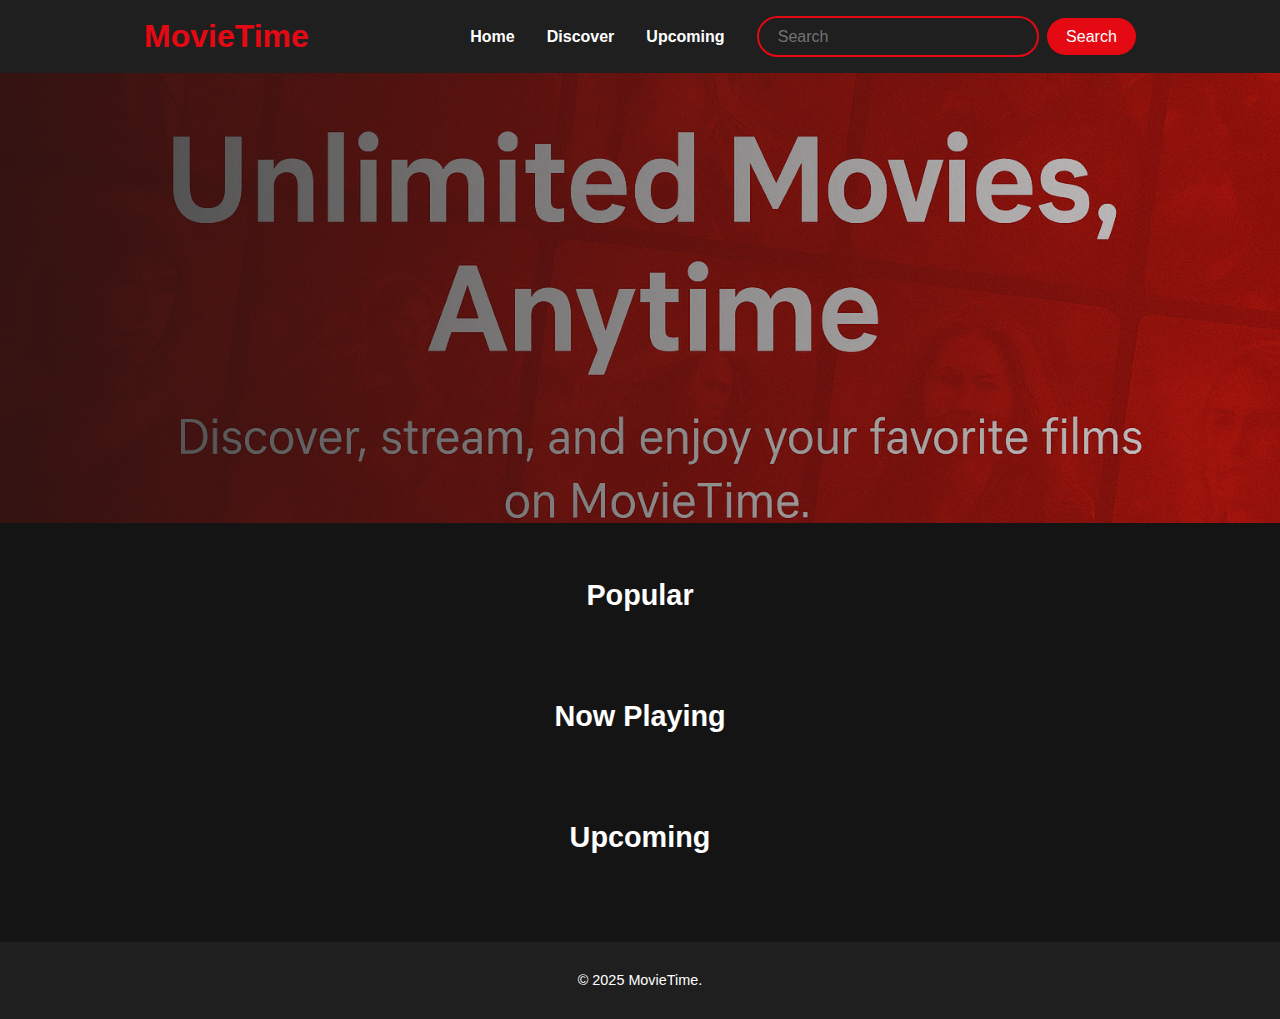
<file: index.html>
<!DOCTYPE html>
<html lang="en">
  <head>
    <meta charset="UTF-8" />
    <meta name="viewport" content="width=device-width, initial-scale=1.0" />
    <title>MovieTime - Home</title>
    <link rel="stylesheet" href="style.css" />
  </head>
  <body>
    <header>
      <div class="wrapper">
        <a href="index.html" class="logo">MovieTime</a>
        <div class="nav-search">
          <nav>
            <ul>
              <li><a href="index.html">Home</a></li>
              <li><a href="discover.html">Discover</a></li>
              <li><a href="upcoming.html">Upcoming</a></li>
            </ul>
          </nav>
          <form class="search-form">
            <input type="text" id="searchInput" placeholder="Search" />
            <button id="searchbutton">Search</button>
          </form>
        </div>
      </div>
    </header>

    <main class="movie-grid">
      <section class="hero"></section>
      <div id="search-container" style="display: none">
        <h2>Search Results</h2>
        <div class="movie-section" id="search-results"></div>
      </div>
      <div class="content-wrapper">
            <div id="default-movies">
              <h2>Popular</h2>
              <div class="movie-section" id="popular-movies"></div>

              <h2>Now Playing</h2>
              <div class="movie-section" id="now-playing-movies"></div>

              <h2>Upcoming</h2>
              <div class="movie-section" id="upcoming-movies"></div>
            </div>

      </div>
    </main>

    <footer>
      <p>&copy; 2025 MovieTime.</p>
    </footer>

    <script src="script.js"></script>
  </body>
</html>
</file>
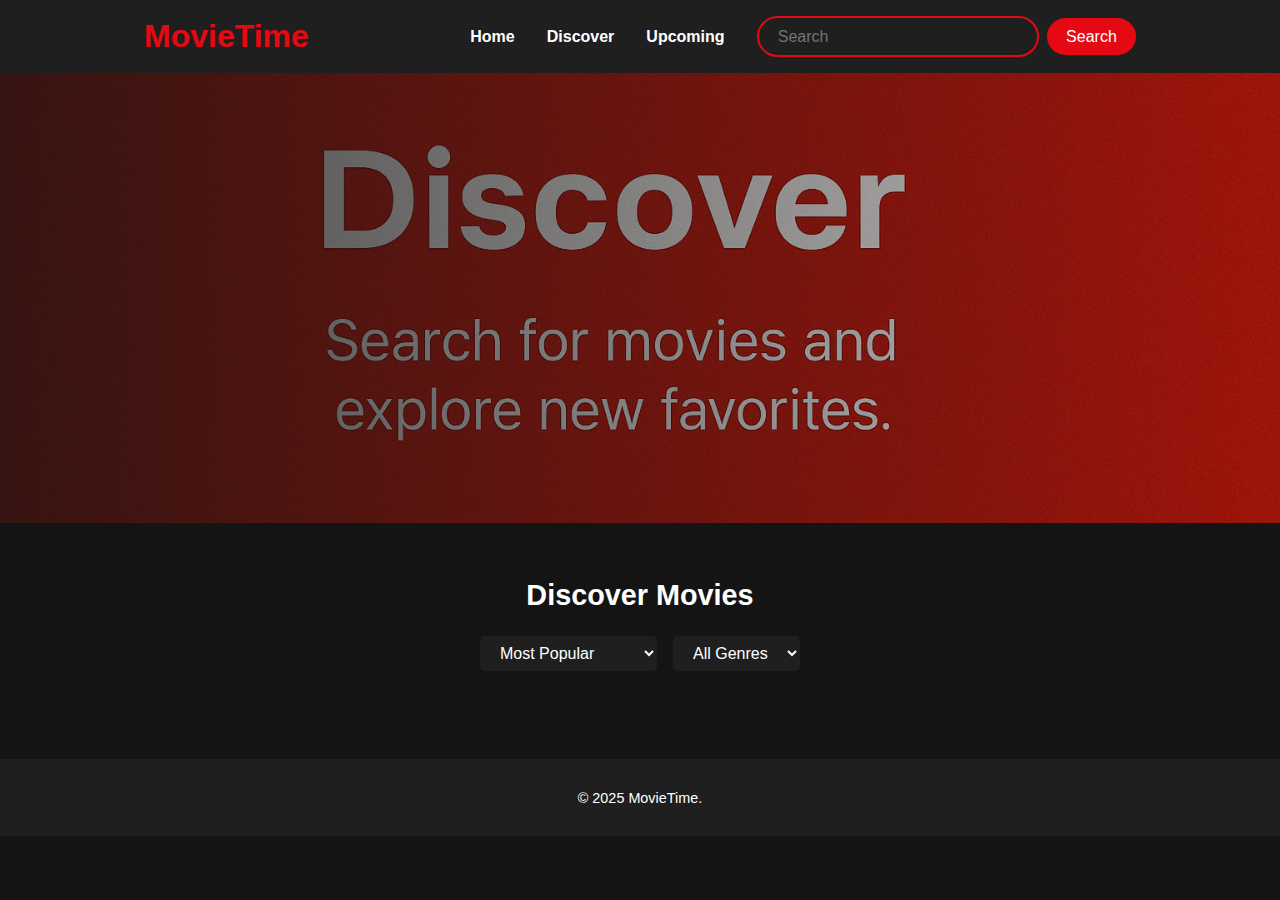
<file: discover.html>
<!DOCTYPE html>
<html lang="en">
  <head>
    <meta charset="UTF-8" />
    <meta name="viewport" content="width=device-width, initial-scale=1.0" />
    <title>Discover - MovieTime</title>
    <link rel="stylesheet" href="style.css" />
  </head>
  <body>
    <header>
      <div class="wrapper">
        <a href="index.html" class="logo">MovieTime</a>
        <div class="nav-search">
          <nav>
            <ul>
              <li><a href="index.html">Home</a></li>
              <li><a href="discover.html">Discover</a></li>
              <li><a href="upcoming.html">Upcoming</a></li>
            </ul>
          </nav>
          <form class="search-form">
            <input type="text" id="searchInput" placeholder="Search" />
            <button id="searchbutton">Search</button>
          </form>
        </div>
      </div>
    </header>

    <main class="movie-grid">
      <section class="hero-discover"></section>

      <div id="search-container" style="display: none">
        <h2>Search Results</h2>
        <div class="movie-section" id="search-results"></div>
      </div>
      <div class="content-wrapper">

                  <div class="filters-wrapper">
                    <h2>Discover Movies</h2>
                    <div class="filters">
                      <select id="sort-by">
                        <option value="popularity.desc">Most Popular</option>
                        <option value="popularity.asc">Least Popular</option>
                        <option value="release_date.desc">Newest Releases</option>
                        <option value="release_date.asc">Oldest Releases</option>
                        <option value="vote_average.desc">Top Rated</option>
                        <option value="vote_average.asc">Lowest Rated</option>
                      </select>

                      <select id="genre-filter">
                        <option value="">All Genres</option>
                      </select>
                    </div>
                  </div>

                  <div id="default-movies">
                    <div class="movie-section" id="popular-movies"></div>
                  </div>

      </div>
    </main>

    <footer>
      <p>&copy; 2025 MovieTime.</p>
    </footer>

    <script src="script.js"></script>
  </body>
</html>
</file>
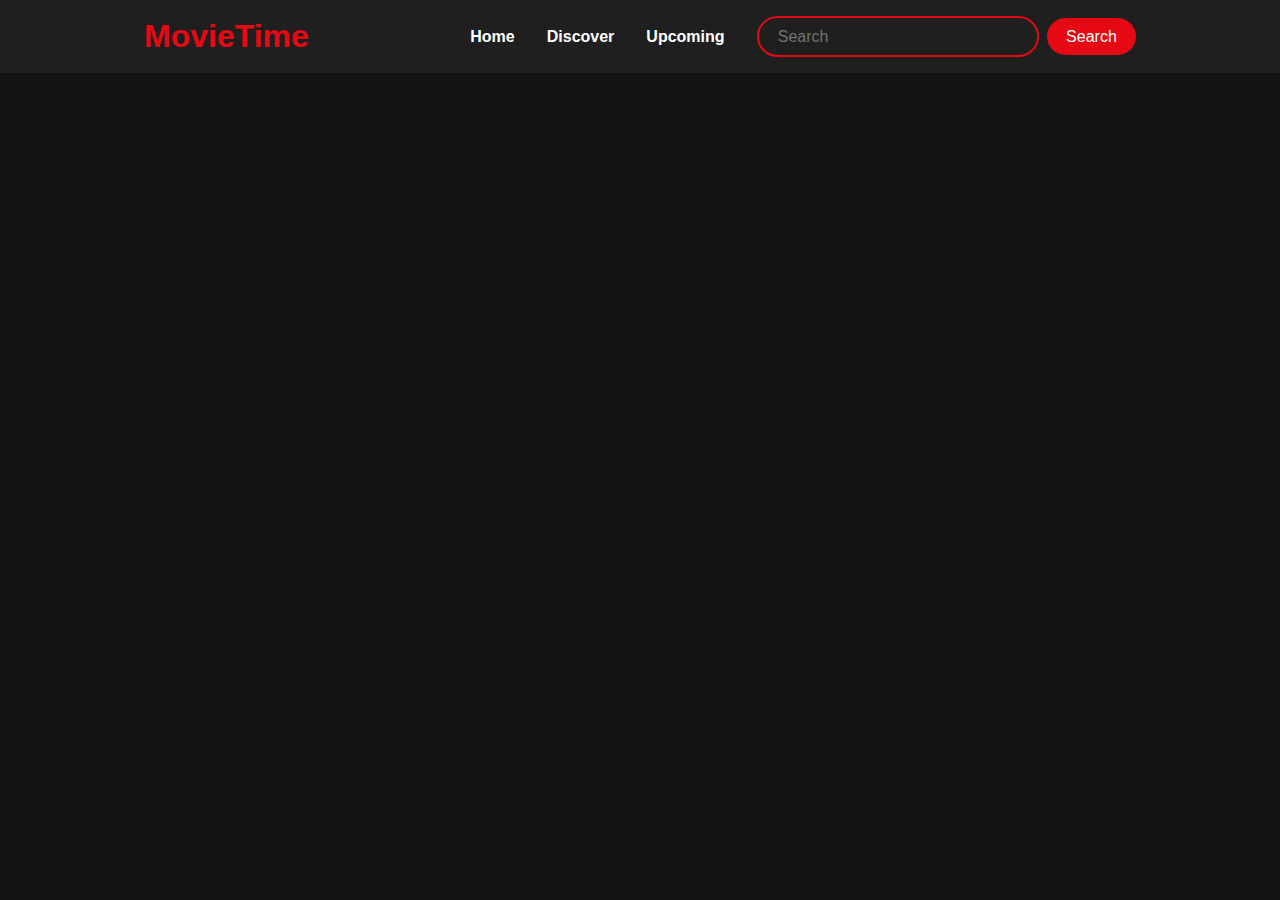
<file: movie.html>
<!DOCTYPE html>
<html lang="en">
  <head>
    <meta charset="UTF-8" />
    <meta name="viewport" content="width=device-width, initial-scale=1.0" />
    <title>Movie Details - MovieTime</title>
    <link rel="stylesheet" href="style.css" />
  </head>
  <body>
    <header>
      <div class="wrapper">
        <a href="index.html" class="logo">MovieTime</a>
        <div class="nav-search">
          <nav>
            <ul>
              <li><a href="index.html">Home</a></li>
              <li><a href="discover.html">Discover</a></li>
              <li><a href="upcoming.html">Upcoming</a></li>
            </ul>
          </nav>
          <form class="search-form">
            <input type="text" id="searchInput" placeholder="Search" />
            <button id="searchbutton">Search</button>
          </form>
        </div>
      </div>
    </header>

    <div id="search-container" style="display: none;">
        <h2 style="text-align: center">Search Results</h2>
        <div class="movie-section" id="search-results"></div>
      </div>

    <main class="movie-details" id="default-movie-view">
      <div id="movie-info"></div>
      <div id="trailer"></div>
      <div id="cast"></div>
      <div id="providers"></div>
      <div id="reviews"></div>
    </main>

    <script src="movie.js"></script>
    <script src="script.js"></script>
  </body>
</html>
</file>
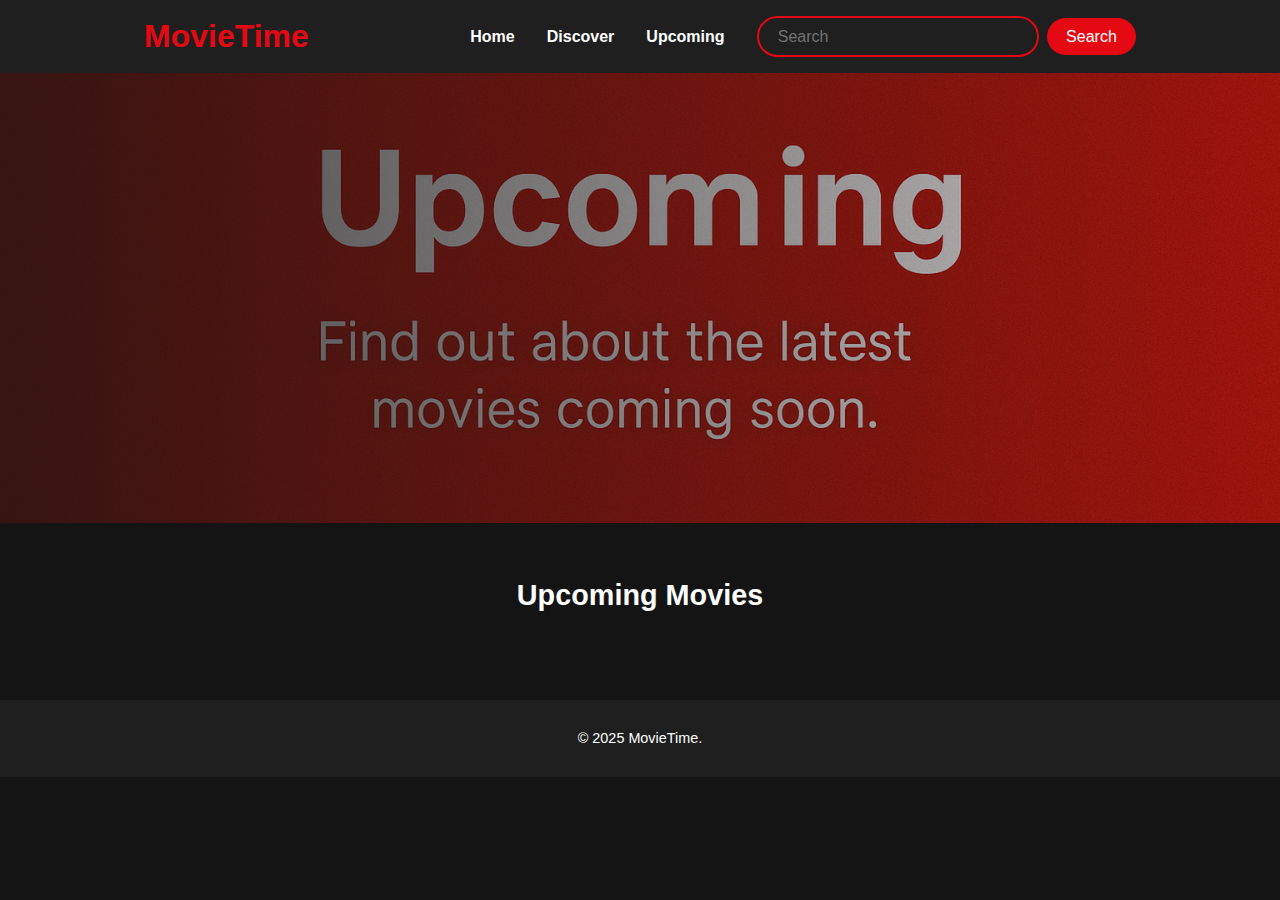
<file: upcoming.html>
<!DOCTYPE html>
<html lang="en">
  <head>
    <meta charset="UTF-8" />
    <meta name="viewport" content="width=device-width, initial-scale=1.0" />
    <title>Upcoming Movies - MovieTime</title>
    <link rel="stylesheet" href="style.css" />
  </head>
  <body>
    <header>
      <div class="wrapper">
        <a href="index.html" class="logo">MovieTime</a>
        <div class="nav-search">
          <nav>
            <ul>
              <li><a href="index.html">Home</a></li>
              <li><a href="discover.html">Discover</a></li>
              <li><a href="upcoming.html">Upcoming</a></li>
            </ul>
          </nav>
          <form class="search-form">
            <input type="text" id="searchInput" placeholder="Search" />
            <button id="searchbutton">Search</button>
          </form>
        </div>
      </div>
    </header>

    <main class="movie-grid">
      <section class="hero-upcoming"></section>

      <div id="search-container" style="display: none">
        <h2>Search Results</h2>
        <div class="movie-section" id="search-results"></div>
      </div>
      <div class="content-wrapper">
        

            <div id="default-movies">
              <h2>Upcoming Movies</h2>
              <div class="movie-section" id="upcoming-movies"></div>
            </div>
        
      </div>
    </main>

    <footer>
      <p>&copy; 2025 MovieTime.</p>
    </footer>

    <script src="script.js"></script>
  </body>
</html>
</file>
<file: style.css>
@import url("https://fonts.googleapis.com/css2?family=Poppins:wght@200;400;600&display=swap");

body {
  background-color: #141414;
  color: #ffffff;
  font-family: Arial, sans-serif;
  margin: 0;
  padding: 0;
}

header {
  background-color: #1f1f1f;
  color: white;
  padding: 1rem;
  display: flex;
  justify-content: space-between;
  align-items: center;
}

.logo {
  font-size: 2rem;
  font-weight: bold;
  color: #e50914;
  text-decoration: none;
}

nav ul {
  list-style: none;
  display: flex;
  gap: 2rem;
  margin: 0;
  padding: 0;
}

nav a {
  color: white;
  text-decoration: none;
  font-weight: 600;
  font-size: 1rem;
}

nav a:hover {
  color: #e50914;
}

.wrapper {
  max-width: 992px;
  margin: 0 auto;
  width: 100%;
  display: flex;
  justify-content: space-between;
  align-items: center;
}

.nav-search {
  display: flex;
  align-items: center;
  gap: 2rem;
}

.search-form {
  display: flex;
  align-items: center;
  gap: 0.5rem;
}

#searchInput {
  padding: 0.6rem 1.2rem;
  border: 2px solid #e50914;
  border-radius: 50px;
  background-color: transparent;
  color: white;
  font-size: 1rem;
  width: 240px;
}

#searchInput::placeholder {
  color: #737373;
}

#searchbutton {
  background-color: #e50914;
  border: none;
  color: white;
  padding: 0.6rem 1.2rem;
  border-radius: 50px;
  font-weight: 500;
  font-size: 1rem;
  cursor: pointer;
  transition: background-color 0.2s ease;
}

#searchbutton:hover {
  background-color: #b00610;
}

.movie-grid,
.movie-section {
  display: flex;
  flex-wrap: wrap;
  justify-content: center;
  gap: 1.5rem;
  padding: 1rem;
}

.movie-card {
  width: 22%;
  min-width: 220px;
  background-color: #1f1f1f;
  border-radius: 4px;
  overflow: hidden;
  text-align: center;
  box-shadow: 0 4px 10px rgba(0, 0, 0, 0.6);
  transition: transform 0.3s;
}

.movie-card:hover {
  transform: scale(1.03);
}

.movie-card img {
  width: 100%;
  height: auto;
  display: block;
}

.movie-card h4 {
  margin: 0.5rem 0 0.2rem;
}

.movie-card p {
  margin: 0 0 1rem;
  font-weight: bold;
  color: #ccc;
}

.movie-card {
  position: relative;
  overflow: hidden;
}

.movie-info {
  padding: 0.5rem;
  background-color: #1f1f1f;
  color: white;
}

.overview {
  position: absolute;
  bottom: 0;
  left: 0;
  right: 0;
  height: 50%;
  padding: 1rem;
  background-color: rgba(20, 20, 20, 0.95);
  color: #ffffff;
  font-size: 0.9rem;
  transform: translateY(100%);
  transition: transform 0.3s ease-in-out;
  overflow-y: auto;
  display: flex;
  flex-direction: column;
  justify-content: space-between;
  text-align: center;
}

.overview-text {
  font-size: 0.9rem;
  font-weight: 600;
  color: #ffffff;
  text-align: start;
}

.movie-card:hover .overview {
  transform: translateY(0);
}

.movie-info {
  padding: 0.8rem;
  display: flex;
  justify-content: space-between;
  align-items: center;
  background-color: #1f1f1f;
  color: #ffffff;
}

.rating {
  padding: 0.3rem 0.6rem;
  border-radius: 8px;
  font-weight: bold;
  font-size: 0.9rem;
}

.rating.green {
  background-color: #10b981;
  color: #ffffff;
}

.rating.orange {
  background-color: #f59e0b;
  color: #ffffff;
}

.rating.red {
  background-color: #ef4444;
  color: #ffffff;
}

.providers {
  margin-top: 1rem;
  font-weight: 600;
  font-size: 0.9rem;
  color: #ffffff;
}

main h2 {
  text-align: center;
  font-size: 1.8rem;
  margin-top: 2rem;
  color: #ffffff;
}

footer {
  background-color: #1f1f1f;
  color: #ffffff;
  text-align: center;
  padding: 1rem;
  font-size: 0.9rem;
  margin-top: 2rem;
}

.filters {
  display: flex;
  justify-content: center;
  gap: 1rem;
  margin: 1.5rem auto;
}

.filters select {
  padding: 0.5rem 1rem;
  border-radius: 5px;
  border: none;
  font-size: 1rem;
  background-color: #1f1f1f;
  color: #ffffff;
}

.hero {
  width: 100%;
  height: 50vh;
  background: linear-gradient(
      to right,
      rgba(20, 20, 20, 0.8),
      rgba(20, 20, 20, 0.2)
    ),
    url("movietime-hero.png") no-repeat center center;
  background-size: cover;
  background-repeat: no-repeat;
}

.hero-upcoming {
  width: 100%;
  height: 50vh;
  background: linear-gradient(
      to right,
      rgba(20, 20, 20, 0.8),
      rgba(20, 20, 20, 0.2)
    ),
    url("upcoming-hero.png") no-repeat center center;
  background-size: cover;
}

.hero-discover {
  width: 100%;
  height: 50vh;
  background: linear-gradient(
      to right,
      rgba(20, 20, 20, 0.8),
      rgba(20, 20, 20, 0.2)
    ),
    url("discover-hero.png") no-repeat center center;
  background-size: cover;
}

.movie-details {
  max-width: 992px;
  margin: 2rem auto;
  padding: 1rem;
  color: #ffffff;
  display: flex;
  flex-direction: column;
  gap: 2rem;
}

#movie-info {
  display: flex;
  flex-direction: row;
  gap: 2rem;
  align-items: flex-start;
  flex-wrap: wrap;
}

#movie-info img {
  width: 300px;
  border-radius: 10px;
  box-shadow: 0 4px 12px rgba(0, 0, 0, 0.6);
}

#movie-info-content {
  flex: 1;
  min-width: 300px;
}

#movie-info-content h1 {
  font-size: 2rem;
  margin-bottom: 0.5rem;
}

#movie-info-content p {
  margin: 0.5rem 0;
  font-size: 1rem;
  line-height: 1.5;
}

#trailer iframe {
  max-width: 100%;
  border-radius: 10px;
}

#cast ul,
#reviews ul {
  list-style: none;
  padding-left: 0;
}

#cast li,
#reviews li {
  margin-bottom: 0.5rem;
}

#cast h2,
#reviews h2,
#trailer h2,
#providers h2 {
  font-size: 1.5rem;
  margin-bottom: 1rem;
}

#providers p {
  font-weight: bold;
}

.overview-text {
  text-align: justify;
  line-height: 1.6;
  margin-bottom: 1rem;
}

#inline-cast ul {
  list-style: none;
  padding-left: 0;
  margin: 0.5rem 0 0;
}

#inline-cast li {
  margin-bottom: 0.4rem;
}

#trailer {
  text-align: center;
}

#trailer iframe {
  width: 100%;
  max-width: 720px;
  aspect-ratio: 16 / 9;
  border-radius: 12px;
  margin: 0 auto;
}

#providers {
  text-align: center;
  font-weight: bold;
  font-size: 1.1rem;
  margin-top: 1.5rem;
}

main {
  padding: 0 !important;
}

.content-wrapper {
  max-width: 992px;
  width: 100%;
  margin: 0 auto;
  padding: 0 1rem;
}
</file>
